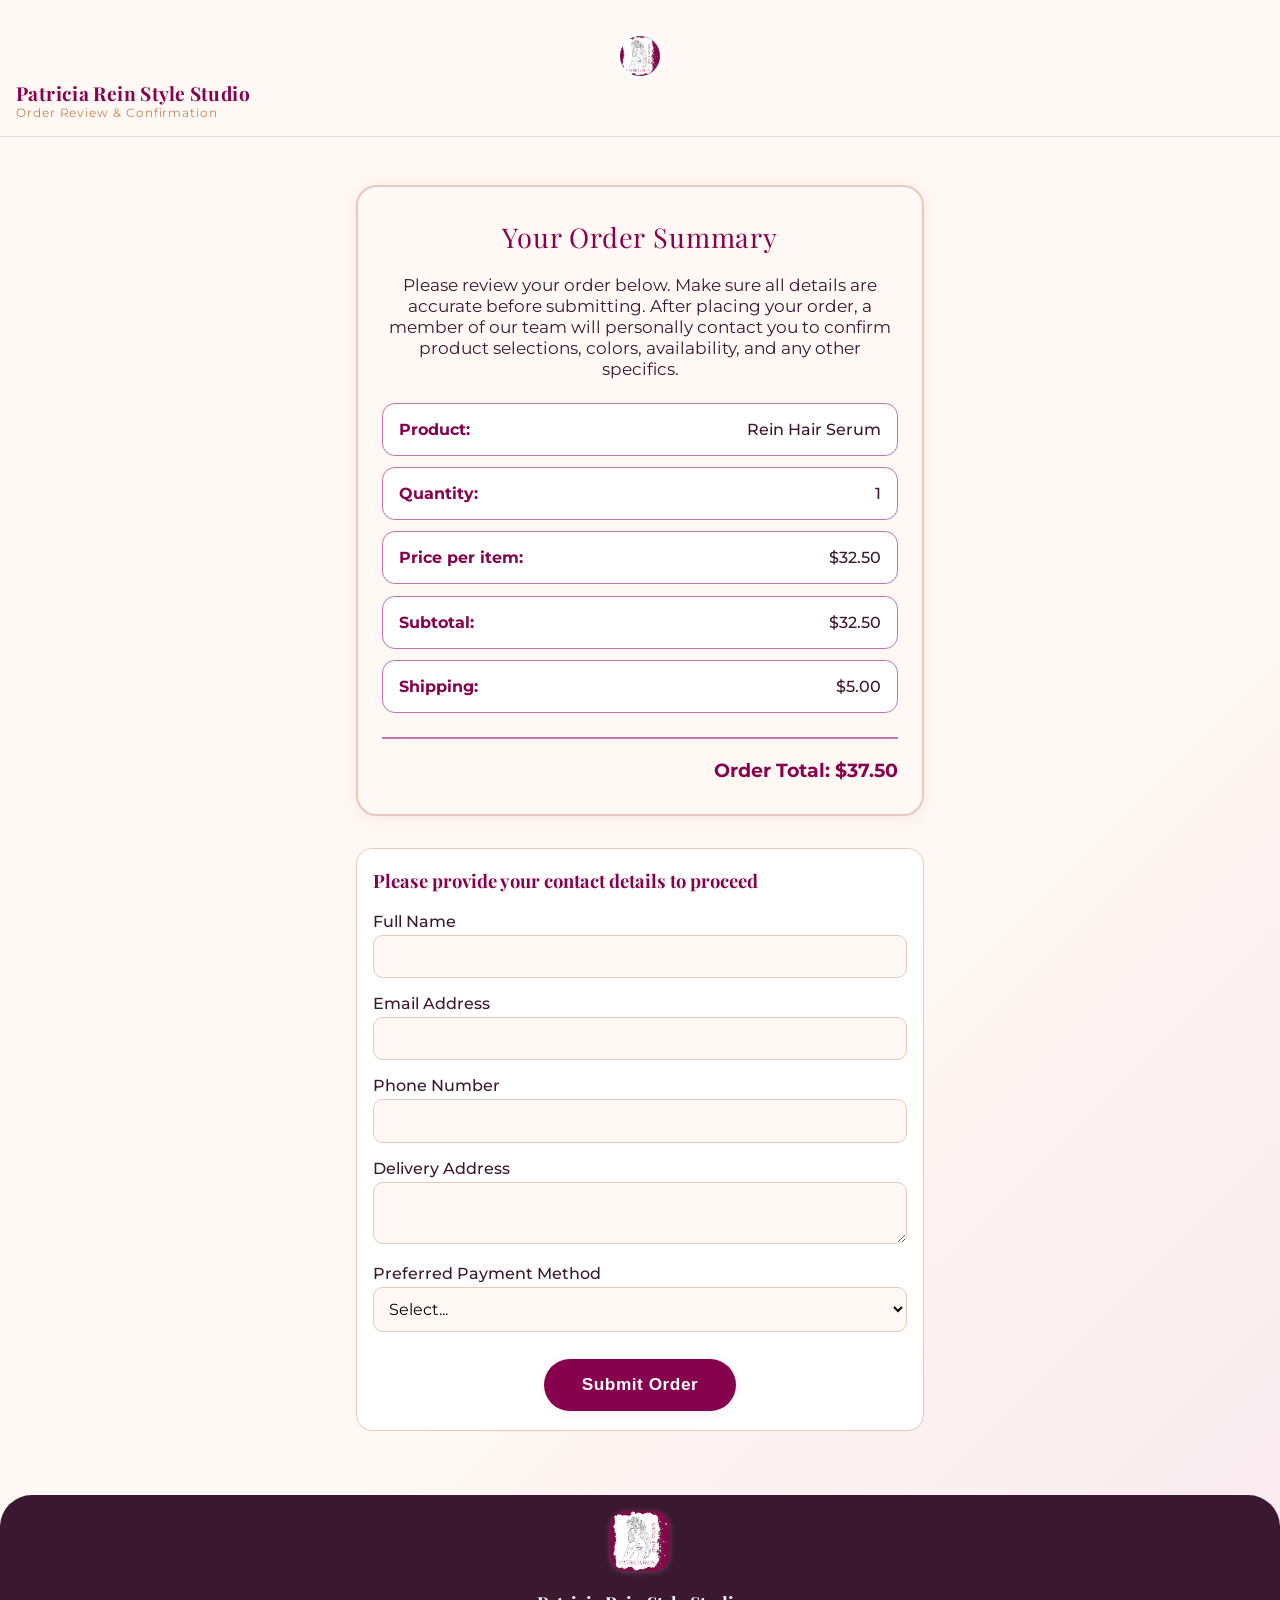
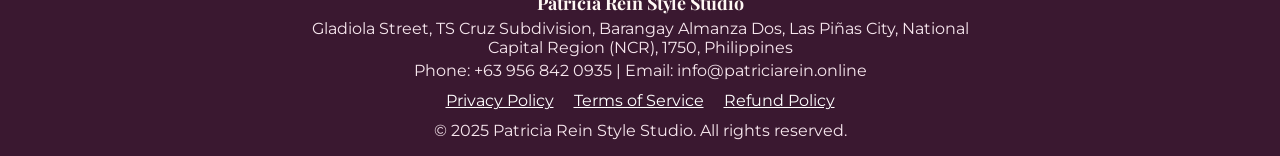
<file: order-summary.html>
<!DOCTYPE html>
<html lang="en">
<head>
    <meta charset="UTF-8">
    <meta name="viewport" content="width=device-width, initial-scale=1.0">
    <title>Order Summary | Patricia Rein Style Studio</title>
    <meta name="description" content="Order review and confirmation - Patricia Rein Style Studio. Finalize your order, confirm details, and proceed to secure payment.">
    <link rel="icon" type="image/png" href="image/LOGO.png">
    <link href="https://fonts.googleapis.com/css2?family=Montserrat:wght@400;700&family=Playfair+Display:wght@700&display=swap" rel="stylesheet">
    <style>
        :root {
            --brand-plum: #87024c;
            --brand-cream: #fff8f4;
            --brand-dark: #3a1830;
            --brand-mauve: #c774a8;
            --brand-shadow: #e7c9bc;
            --font-heading: 'Playfair Display', serif;
            --font-body: 'Montserrat', Arial, sans-serif;
            --accent: #c774a8;
            --border: #e7c9bc;
            --success: #5bb87f;
            --error: #d94f4f;
            --button: #87024c;
            --button-hover: #a81c64;
            --bg-gradient: linear-gradient(135deg, #fff8f4 60%, #f7e7ee 100%);
        }
        * { box-sizing: border-box; margin: 0; padding: 0; }
        body {
            background: var(--bg-gradient);
            font-family: var(--font-body);
            color: var(--brand-dark);
            min-height: 100vh;
        }
        html {
            scroll-behavior: smooth;
        }
        header {
            background: var(--brand-plum);
            padding: 2em 1em 1em 1em;
            text-align: center;
        }
        .logo-box {
            background: var(--brand-cream);
            border-radius: 1.5em;
            box-shadow: 0 2px 18px #87024c33;
            width: 120px;
            height: 120px;
            display: flex;
            align-items: center;
            justify-content: center;
            margin: 0 auto 0.7em auto;
        }
        .logo-box img {
            width: 100px;
            height: 100px;
            border-radius: 1em;
            object-fit: contain;
            background: none;
            box-shadow: 0 2px 8px #c774a822;
        }
        .site-title {
            font-family: var(--font-heading);
            font-size: 2em;
            font-weight: 700;
            letter-spacing: 0.07em;
            color: var(--brand-cream);
            margin-bottom: 0.18em;
        }
        .site-subtitle {
            color: var(--accent);
            font-size: 1.1em;
            margin-bottom: 0.2em;
            text-align: center;
            letter-spacing: 0.04em;
        }
        main {
            max-width: 600px;
            margin: 2em auto;
            padding: 1em;
        }
        .summary-container {
            background: #fff8f4;
            border-radius: 1.3em;
            box-shadow: 0 2px 14px #c774a822;
            border: 2px solid var(--border);
            padding: 2em 1.5em;
            margin-bottom: 2em;
        }
        .summary-title {
            font-size: 1.7em;
            font-family: var(--font-heading);
            color: var(--brand-plum);
            text-align: center;
            margin-bottom: 0.7em;
            letter-spacing: 0.03em;
        }
        .order-info {
            font-size: 1.08em;
            margin-bottom: 1.3em;
            color: var(--brand-dark);
            text-align: center;
        }
        .order-list {
            margin: 1.5em 0;
            padding: 0;
            list-style: none;
        }
        .order-list li {
            background: #fff;
            border: 1px solid var(--accent);
            border-radius: 0.8em;
            margin-bottom: 0.7em;
            padding: 1em;
            display: flex;
            align-items: center;
            justify-content: space-between;
            font-size: 1em;
        }
        .order-label {
            font-weight: 700;
            color: var(--brand-plum);
        }
        .order-value {
            color: var(--brand-dark);
            font-weight: 500;
        }
        .order-total {
            border-top: 2px solid var(--accent);
            margin-top: 1em;
            padding-top: 1em;
            font-size: 1.2em;
            font-weight: 700;
            color: var(--button);
            text-align: right;
        }
        .customer-form {
            margin: 2em 0 1em 0;
            background: #fff;
            border: 1.5px solid var(--border);
            border-radius: 1em;
            padding: 1.2em 1em;
        }
        .form-title {
            font-size: 1.15em;
            color: var(--brand-plum);
            font-weight: 700;
            margin-bottom: 1em;
            font-family: var(--font-heading);
        }
        .form-row {
            margin-bottom: 1em;
        }
        .form-row label {
            display: block;
            font-weight: 500;
            color: var(--brand-dark);
            margin-bottom: 0.25em;
        }
        .form-row input,
        .form-row select,
        .form-row textarea {
            width: 100%;
            padding: 0.7em;
            border-radius: 0.6em;
            border: 1px solid var(--border);
            font-size: 1em;
            font-family: var(--font-body);
            background: #fff8f4;
        }
        .form-row input:focus,
        .form-row select:focus,
        .form-row textarea:focus {
            outline: 2px solid var(--accent);
        }
        .form-actions {
            text-align: center;
        }
        .submit-btn {
            background: var(--button);
            color: #fff;
            border: none;
            padding: 0.9em 2.2em;
            font-size: 1.08em;
            font-weight: 700;
            border-radius: 2em;
            cursor: pointer;
            transition: background 0.18s;
            box-shadow: 0 2px 8px #c774a822;
            margin-top: 0.6em;
            letter-spacing: 0.03em;
        }
        .submit-btn:hover, .submit-btn:focus {
            background: var(--button-hover);
        }
        .confirmation-message {
            display: none;
            background: #f6fff7;
            border: 2px solid var(--success);
            color: var(--brand-dark);
            border-radius: 1em;
            padding: 1.5em 1em;
            margin-top: 2em;
            text-align: center;
            box-shadow: 0 2px 12px #5bb87f44;
            font-size: 1.1em;
        }
        .confirmation-message strong {
            color: var(--success);
            font-family: var(--font-heading);
            font-size: 1.18em;
        }
        .confirmation-message .confirm-steps {
            margin-top: 1em;
            text-align: left;
            display: inline-block;
        }
        .confirmation-message .confirm-steps li {
            margin-bottom: 0.5em;
        }
        .important {
            color: var(--error);
            font-weight: 700;
        }
        @media (max-width: 700px) {
            main, .summary-container {
                padding: 1em 0.5em;
            }
            .summary-title {
                font-size: 1.25em;
            }
            .order-list li {
                flex-direction: column;
                align-items: flex-start;
            }
            .order-total {
                font-size: 1em;
            }
            .customer-form {
                padding: 1em 0.5em;
            }
        }
    </style>
  <link rel="stylesheet" href="polish.css">
</head>
<body>
    <header>
        <div class="logo-box">
            <img src="image/LOGO.png" alt="Patricia Rein Style Studio Logo" />
        </div>
        <div class="site-title">Patricia Rein Style Studio</div>
        <div class="site-subtitle">Order Review & Confirmation</div>
    </header>
    <main>
        <section class="summary-container" id="orderSummarySection">
            <div class="summary-title">Your Order Summary</div>
            <div class="order-info">
                Please review your order below. Make sure all details are accurate before submitting. After placing your order, a member of our team will personally contact you to confirm product selections, colors, availability, and any other specifics.
            </div>
            <ul class="order-list" id="orderList">
                <li>
                    <span class="order-label">Product:</span>
                    <span class="order-value" id="productName">Rein Hair Serum</span>
                </li>
                <li>
                    <span class="order-label">Quantity:</span>
                    <span class="order-value" id="productQty">1</span>
                </li>
                <li>
                    <span class="order-label">Price per item:</span>
                    <span class="order-value" id="productPrice">$32.50</span>
                </li>
                <li>
                    <span class="order-label">Subtotal:</span>
                    <span class="order-value" id="productSubtotal">$32.50</span>
                </li>
                <li>
                    <span class="order-label">Shipping:</span>
                    <span class="order-value" id="shippingPrice">$5.00</span>
                </li>
            </ul>
            <div class="order-total" id="orderTotal">Order Total: $37.50</div>
        </section>
        <section class="customer-form" id="customerFormSection">
            <div class="form-title">Please provide your contact details to proceed</div>
            <form id="orderForm" autocomplete="off">
                <div class="form-row">
                    <label for="customerName">Full Name</label>
                    <input type="text" id="customerName" name="customerName" required autocomplete="name">
                </div>
                <div class="form-row">
                    <label for="customerEmail">Email Address</label>
                    <input type="email" id="customerEmail" name="customerEmail" required autocomplete="email">
                </div>
                <div class="form-row">
                    <label for="customerPhone">Phone Number</label>
                    <input type="tel" id="customerPhone" name="customerPhone" required autocomplete="tel">
                </div>
                <div class="form-row">
                    <label for="customerAddress">Delivery Address</label>
                    <textarea id="customerAddress" name="customerAddress" required rows="2" autocomplete="street-address"></textarea>
                </div>
                <div class="form-row">
                    <label for="paymentMethod">Preferred Payment Method</label>
                    <select id="paymentMethod" name="paymentMethod" required>
                        <option value="">Select...</option>
                        <option value="gcash">GCash</option>
                        <option value="bank">Bank Transfer (BPI/BDO)</option>
                        <option value="cash">Cash (Pay at Salon)</option>
                    </select>
                </div>
                <div class="form-actions">
                    <button type="submit" class="submit-btn">Submit Order</button>
                </div>
            </form>
        </section>
        <div class="confirmation-message" id="confirmationMessage">
            <strong>Order Submitted Successfully!</strong>
            <div style="margin-top:1em;">Thank you for choosing Patricia Rein Style Studio. Your order has been received and is now being processed.</div>
            <ul class="confirm-steps">
                <li>💬 One of our team members will reach out to you to confirm your order details, including colors, product availability, and any customizations.</li>
                <li>📝 Please verify these details with our team before proceeding to payment. This ensures that everything matches your preferences.</li>
                <li>🔗 After confirmation, we will send you a secure payment link based on your chosen method.</li>
                <li class="important">⏰ Kindly complete your payment within <strong>24 hours</strong> to avoid automatic cancellation of your order.</li>
                <li>🙏 If you have questions or need help, please contact us at <a href="mailto:info@patriciarein.online">info@patriciarein.online</a> or <a href="tel:+639568420935">+63 956 842 0935</a>.</li>
            </ul>
            <div style="margin-top:1.2em; font-size:1em; color:var(--brand-dark);">
                We appreciate your trust in us and look forward to serving you soon!
            </div>
        </div>
    </main>
    <footer>
        <div style="max-width:700px;margin:auto;padding:1em 0;text-align:center;">
            <div style="margin-bottom:1em;">
                <img src="image/LOGO.png" alt="Patricia Rein Style Studio Logo" style="width:60px;height:60px;border-radius:1em;box-shadow:0 1px 6px #fff3fa33;background:#fff;">
            </div>
            <div style="font-family:var(--font-heading);font-weight:700;font-size:1.12em;color:var(--brand-cream);margin-bottom:0.3em;">
                Patricia Rein Style Studio
            </div>
            <div style="color:#f7e7ee;margin-bottom:0.2em;">Gladiola Street, TS Cruz Subdivision, Barangay Almanza Dos, Las Piñas City, National Capital Region (NCR), 1750, Philippines</div>
            <div style="color:#f7e7ee;">Phone: +63 956 842 0935 | Email: info@patriciarein.online</div>
            <div style="margin-top:0.7em;">
                <a href="privacy-policy.html" style="color:#fff;text-decoration:underline;margin-right:1em;">Privacy Policy</a>
                <a href="terms.html" style="color:#fff;text-decoration:underline;margin-right:1em;">Terms of Service</a>
                <a href="refund-policy.html" style="color:#fff;text-decoration:underline;">Refund Policy</a>
            </div>
            <div style="margin-top:0.7em;color:#f7e7ee;">
                &copy; 2025 Patricia Rein Style Studio. All rights reserved.
            </div>
        </div>
    </footer>
    <script>
        // Responsive order summary demo: replace with dynamic data if needed
        document.addEventListener('DOMContentLoaded', function() {
            // Example data - replace these with dynamic values if integrating with backend
            var order = {
                product: 'Rein Hair Serum',
                qty: 1,
                price: 32.50,
                shipping: 5.00
            };
            document.getElementById('productName').textContent = order.product;
            document.getElementById('productQty').textContent = order.qty;
            document.getElementById('productPrice').textContent = '$' + order.price.toFixed(2);
            document.getElementById('productSubtotal').textContent = '$' + (order.price * order.qty).toFixed(2);
            document.getElementById('shippingPrice').textContent = '$' + order.shipping.toFixed(2);
            document.getElementById('orderTotal').textContent = 'Order Total: $' + (order.price * order.qty + order.shipping).toFixed(2);
        });

        // Order form submission behavior
        document.getElementById('orderForm').addEventListener('submit', function(e){
            e.preventDefault();
            document.getElementById('orderSummarySection').style.display = 'none';
            document.getElementById('customerFormSection').style.display = 'none';
            document.getElementById('confirmationMessage').style.display = 'block';
            window.scrollTo({ top: 0, behavior: 'smooth' });
        });
    </script>
</body>
</html>
</file>
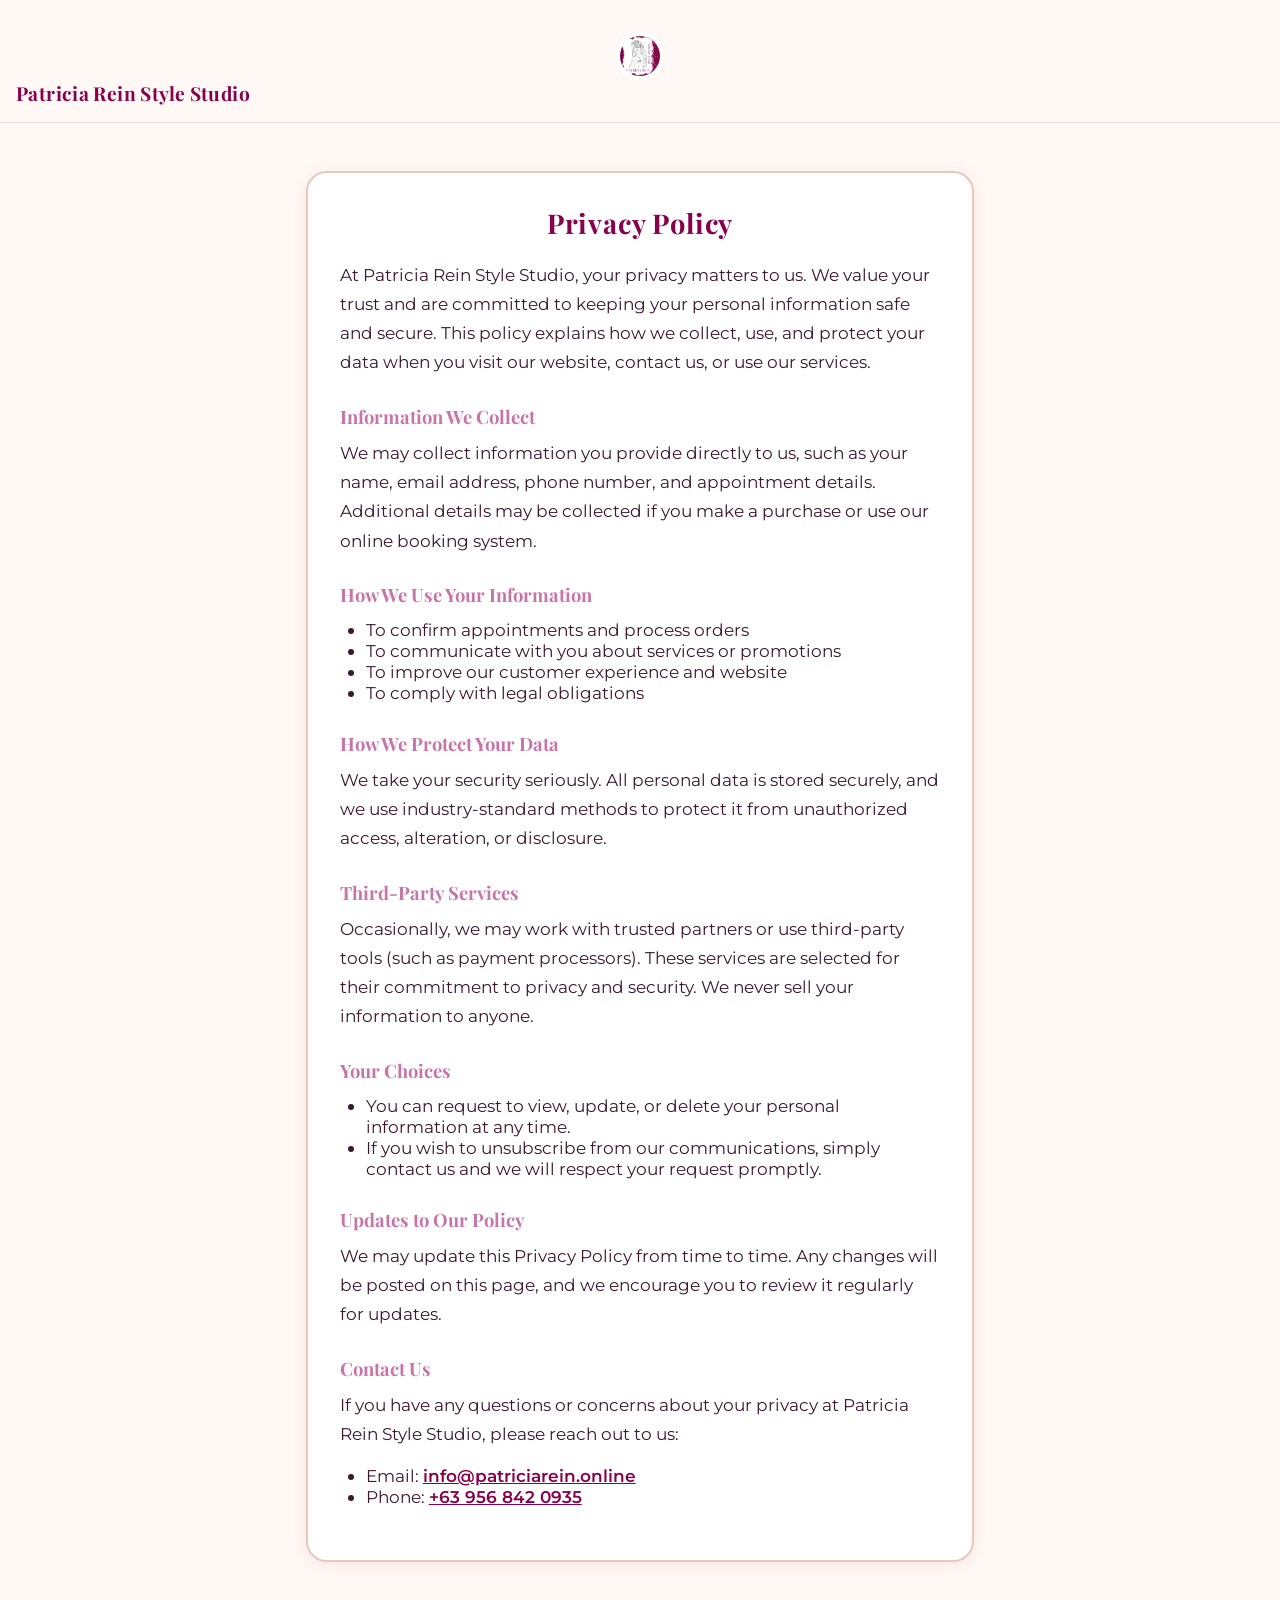
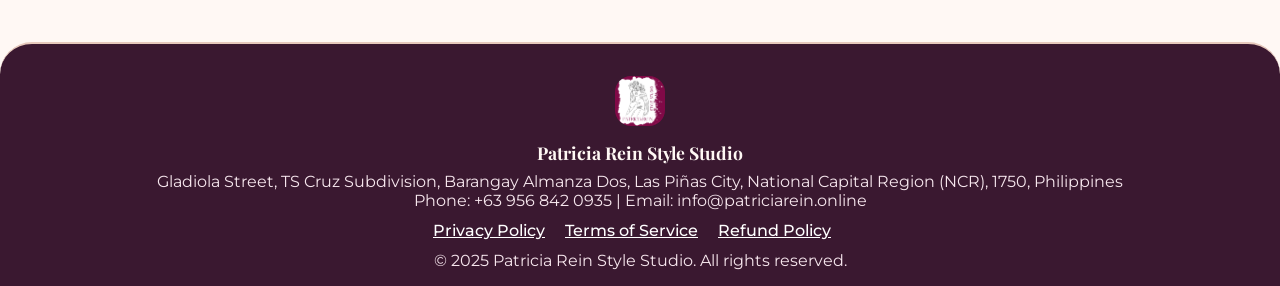
<file: privacy-policy.html>
<!DOCTYPE html>
<html lang="en">
<head>
    <meta charset="UTF-8">
    <meta name="viewport" content="width=device-width, initial-scale=1.0">
    <title>Privacy Policy | Patricia Rein Style Studio</title>
    <meta name="description" content="Patricia Rein Style Studio privacy policy. Learn how we safeguard your personal information and respect your privacy.">
    <link rel="icon" type="image/png" href="image/LOGO.png">
    <link href="https://fonts.googleapis.com/css2?family=Montserrat:wght@400;700&family=Playfair+Display:wght@700&display=swap" rel="stylesheet">
    <style>
        :root {
            --brand-plum: #87024c;
            --brand-cream: #fff8f4;
            --brand-dark: #3a1830;
            --accent: #c774a8;
            --font-heading: 'Playfair Display', serif;
            --font-body: 'Montserrat', Arial, sans-serif;
            --border: #e7c9bc;
        }
        * { box-sizing: border-box; margin: 0; padding: 0; }
        body {
            background: var(--brand-cream);
            font-family: var(--font-body);
            color: var(--brand-dark);
            min-height: 100vh;
        }
        header {
            background: var(--brand-plum);
            padding: 2em 1em 1em 1em;
            text-align: center;
        }
        .logo-box {
            background: var(--brand-cream);
            border-radius: 1.5em;
            box-shadow: 0 2px 10px #c774a822;
            width: 100px;
            height: 100px;
            margin: 0 auto 0.7em auto;
            display: flex;
            align-items: center;
            justify-content: center;
        }
        .logo-box img {
            width: 80px;
            height: 80px;
            border-radius: 1em;
        }
        .site-title {
            font-family: var(--font-heading);
            font-size: 2em;
            font-weight: 700;
            color: var(--brand-cream);
            margin-bottom: 0.18em;
        }
        main {
            max-width: 700px;
            margin: 2em auto;
            padding: 1em;
        }
        .policy-container {
            background: #fff;
            border-radius: 1.3em;
            box-shadow: 0 2px 14px #c774a822;
            border: 2px solid var(--border);
            padding: 2em;
            margin-bottom: 2em;
        }
        h1 {
            font-size: 1.7em;
            font-family: var(--font-heading);
            color: var(--brand-plum);
            text-align: center;
            margin-bottom: 0.7em;
            letter-spacing: 0.03em;
        }
        h2 {
            font-size: 1.15em;
            color: var(--accent);
            font-family: var(--font-heading);
            margin-top: 1.5em;
            margin-bottom: 0.5em;
        }
        p {
            font-size: 1.07em;
            line-height: 1.7;
            margin-bottom: 1em;
        }
        ul {
            margin: 0.7em 0 1.2em 1.5em;
            font-size: 1.07em;
        }
        footer {
            background: var(--brand-plum);
            color: #fff;
            text-align: center;
            padding: 2em 1em 1em 1em;
            border-top: 2px solid var(--border);
        }
        .footer-logo {
            margin-bottom: 0.7em;
        }
        .footer-logo img {
            width: 50px;
            height: 50px;
            border-radius: 1em;
            background: #fff;
        }
        .footer-title {
            font-family: var(--font-heading);
            font-weight: 700;
            font-size: 1.1em;
            color: var(--brand-cream);
        }
        .footer-links a {
            color: #fff;
            text-decoration: underline;
            margin-right: 1em;
            font-weight: 500;
        }
        @media (max-width: 700px) {
            main, .policy-container {
                padding: 1em 0.5em;
            }
            h1 {
                font-size: 1.25em;
            }
            h2 {
                font-size: 1.06em;
            }
        }
    </style>
  <link rel="stylesheet" href="polish.css">
</head>
<body>
    <header>
        <div class="logo-box">
            <img src="image/LOGO.png" alt="Patricia Rein Style Studio Logo" />
        </div>
        <div class="site-title">Patricia Rein Style Studio</div>
    </header>
    <main>
        <section class="policy-container">
            <h1>Privacy Policy</h1>
            <p>
                At Patricia Rein Style Studio, your privacy matters to us. We value your trust and are committed to keeping your personal information safe and secure. This policy explains how we collect, use, and protect your data when you visit our website, contact us, or use our services.
            </p>
            <h2>Information We Collect</h2>
            <p>
                We may collect information you provide directly to us, such as your name, email address, phone number, and appointment details. Additional details may be collected if you make a purchase or use our online booking system.
            </p>
            <h2>How We Use Your Information</h2>
            <ul>
                <li>To confirm appointments and process orders</li>
                <li>To communicate with you about services or promotions</li>
                <li>To improve our customer experience and website</li>
                <li>To comply with legal obligations</li>
            </ul>
            <h2>How We Protect Your Data</h2>
            <p>
                We take your security seriously. All personal data is stored securely, and we use industry-standard methods to protect it from unauthorized access, alteration, or disclosure.
            </p>
            <h2>Third-Party Services</h2>
            <p>
                Occasionally, we may work with trusted partners or use third-party tools (such as payment processors). These services are selected for their commitment to privacy and security. We never sell your information to anyone.
            </p>
            <h2>Your Choices</h2>
            <ul>
                <li>You can request to view, update, or delete your personal information at any time.</li>
                <li>If you wish to unsubscribe from our communications, simply contact us and we will respect your request promptly.</li>
            </ul>
            <h2>Updates to Our Policy</h2>
            <p>
                We may update this Privacy Policy from time to time. Any changes will be posted on this page, and we encourage you to review it regularly for updates.
            </p>
            <h2>Contact Us</h2>
            <p>
                If you have any questions or concerns about your privacy at Patricia Rein Style Studio, please reach out to us:
            </p>
            <ul>
                <li>Email: <a href="mailto:info@patriciarein.online" style="color:var(--brand-plum);font-weight:600;">info@patriciarein.online</a></li>
                <li>Phone: <a href="tel:+639568420935" style="color:var(--brand-plum);font-weight:600;">+63 956 842 0935</a></li>
            </ul>
        </section>
    </main>
    <footer>
        <div class="footer-logo">
            <img src="image/LOGO.png" alt="Patricia Rein Style Studio Logo" />
        </div>
        <div class="footer-title">Patricia Rein Style Studio</div>
        <div style="margin-top:0.5em;color:#f7e7ee;">Gladiola Street, TS Cruz Subdivision, Barangay Almanza Dos, Las Piñas City, National Capital Region (NCR), 1750, Philippines</div>
        <div style="margin-bottom:0.7em;color:#f7e7ee;">Phone: +63 956 842 0935 | Email: info@patriciarein.online</div>
        <div class="footer-links">
            <a href="privacy-policy.html">Privacy Policy</a>
            <a href="terms.html">Terms of Service</a>
            <a href="refund-policy.html">Refund Policy</a>
        </div>
        <div style="margin-top:0.7em;color:#f7e7ee;">&copy; 2025 Patricia Rein Style Studio. All rights reserved.</div>
    </footer>
</body>
</html>
</file>
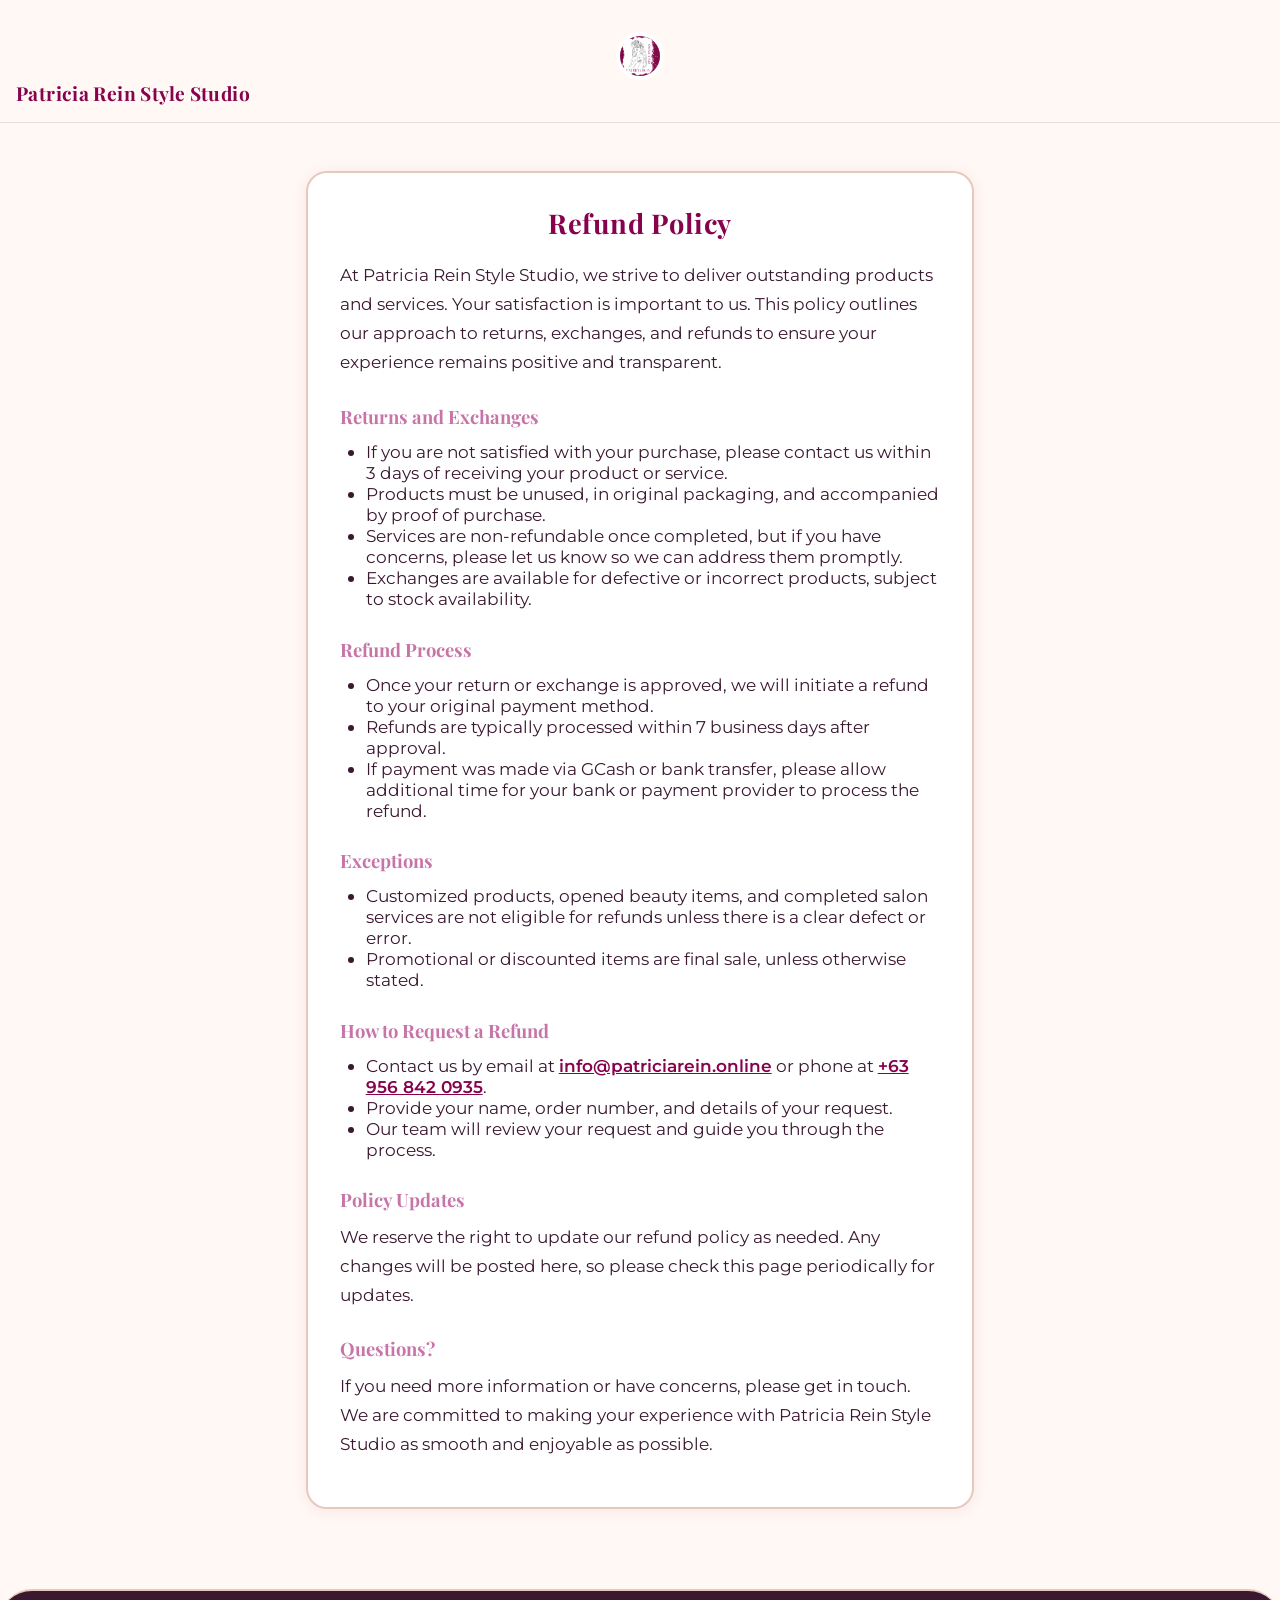
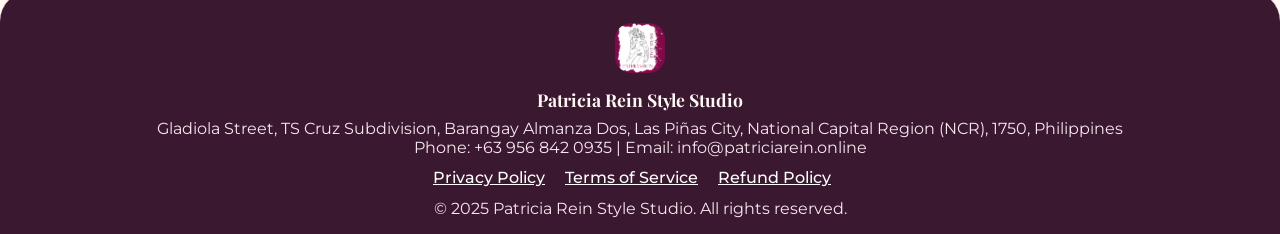
<file: refund-policy.html>
<!DOCTYPE html>
<html lang="en">
<head>
    <meta charset="UTF-8">
    <meta name="viewport" content="width=device-width, initial-scale=1.0">
    <title>Refund Policy | Patricia Rein Style Studio</title>
    <meta name="description" content="Patricia Rein Style Studio refund policy. Learn how we handle returns, exchanges, and refunds for your peace of mind.">
    <link rel="icon" type="image/png" href="image/LOGO.png">
    <link href="https://fonts.googleapis.com/css2?family=Montserrat:wght@400;700&family=Playfair+Display:wght@700&display=swap" rel="stylesheet">
    <style>
        :root {
            --brand-plum: #87024c;
            --brand-cream: #fff8f4;
            --brand-dark: #3a1830;
            --accent: #c774a8;
            --font-heading: 'Playfair Display', serif;
            --font-body: 'Montserrat', Arial, sans-serif;
            --border: #e7c9bc;
        }
        * { box-sizing: border-box; margin: 0; padding: 0; }
        body {
            background: var(--brand-cream);
            font-family: var(--font-body);
            color: var(--brand-dark);
            min-height: 100vh;
        }
        header {
            background: var(--brand-plum);
            padding: 2em 1em 1em 1em;
            text-align: center;
        }
        .logo-box {
            background: var(--brand-cream);
            border-radius: 1.5em;
            box-shadow: 0 2px 10px #c774a822;
            width: 100px;
            height: 100px;
            margin: 0 auto 0.7em auto;
            display: flex;
            align-items: center;
            justify-content: center;
        }
        .logo-box img {
            width: 80px;
            height: 80px;
            border-radius: 1em;
        }
        .site-title {
            font-family: var(--font-heading);
            font-size: 2em;
            font-weight: 700;
            color: var(--brand-cream);
            margin-bottom: 0.18em;
        }
        main {
            max-width: 700px;
            margin: 2em auto;
            padding: 1em;
        }
        .policy-container {
            background: #fff;
            border-radius: 1.3em;
            box-shadow: 0 2px 14px #c774a822;
            border: 2px solid var(--border);
            padding: 2em;
            margin-bottom: 2em;
        }
        h1 {
            font-size: 1.7em;
            font-family: var(--font-heading);
            color: var(--brand-plum);
            text-align: center;
            margin-bottom: 0.7em;
            letter-spacing: 0.03em;
        }
        h2 {
            font-size: 1.15em;
            color: var(--accent);
            font-family: var(--font-heading);
            margin-top: 1.5em;
            margin-bottom: 0.5em;
        }
        p {
            font-size: 1.07em;
            line-height: 1.7;
            margin-bottom: 1em;
        }
        ul {
            margin: 0.7em 0 1.2em 1.5em;
            font-size: 1.07em;
        }
        footer {
            background: var(--brand-plum);
            color: #fff;
            text-align: center;
            padding: 2em 1em 1em 1em;
            border-top: 2px solid var(--border);
        }
        .footer-logo {
            margin-bottom: 0.7em;
        }
        .footer-logo img {
            width: 50px;
            height: 50px;
            border-radius: 1em;
            background: #fff;
        }
        .footer-title {
            font-family: var(--font-heading);
            font-weight: 700;
            font-size: 1.1em;
            color: var(--brand-cream);
        }
        .footer-links a {
            color: #fff;
            text-decoration: underline;
            margin-right: 1em;
            font-weight: 500;
        }
        @media (max-width: 700px) {
            main, .policy-container {
                padding: 1em 0.5em;
            }
            h1 {
                font-size: 1.25em;
            }
            h2 {
                font-size: 1.06em;
            }
        }
    </style>
  <link rel="stylesheet" href="polish.css">
</head>
<body>
    <header>
        <div class="logo-box">
            <img src="image/LOGO.png" alt="Patricia Rein Style Studio Logo" />
        </div>
        <div class="site-title">Patricia Rein Style Studio</div>
    </header>
    <main>
        <section class="policy-container">
            <h1>Refund Policy</h1>
            <p>
                At Patricia Rein Style Studio, we strive to deliver outstanding products and services. Your satisfaction is important to us. This policy outlines our approach to returns, exchanges, and refunds to ensure your experience remains positive and transparent.
            </p>
            <h2>Returns and Exchanges</h2>
            <ul>
                <li>If you are not satisfied with your purchase, please contact us within 3 days of receiving your product or service.</li>
                <li>Products must be unused, in original packaging, and accompanied by proof of purchase.</li>
                <li>Services are non-refundable once completed, but if you have concerns, please let us know so we can address them promptly.</li>
                <li>Exchanges are available for defective or incorrect products, subject to stock availability.</li>
            </ul>
            <h2>Refund Process</h2>
            <ul>
                <li>Once your return or exchange is approved, we will initiate a refund to your original payment method.</li>
                <li>Refunds are typically processed within 7 business days after approval.</li>
                <li>If payment was made via GCash or bank transfer, please allow additional time for your bank or payment provider to process the refund.</li>
            </ul>
            <h2>Exceptions</h2>
            <ul>
                <li>Customized products, opened beauty items, and completed salon services are not eligible for refunds unless there is a clear defect or error.</li>
                <li>Promotional or discounted items are final sale, unless otherwise stated.</li>
            </ul>
            <h2>How to Request a Refund</h2>
            <ul>
                <li>Contact us by email at <a href="mailto:info@patriciarein.online" style="color:var(--brand-plum);font-weight:600;">info@patriciarein.online</a> or phone at <a href="tel:+639568420935" style="color:var(--brand-plum);font-weight:600;">+63 956 842 0935</a>.</li>
                <li>Provide your name, order number, and details of your request.</li>
                <li>Our team will review your request and guide you through the process.</li>
            </ul>
            <h2>Policy Updates</h2>
            <p>
                We reserve the right to update our refund policy as needed. Any changes will be posted here, so please check this page periodically for updates.
            </p>
            <h2>Questions?</h2>
            <p>
                If you need more information or have concerns, please get in touch. We are committed to making your experience with Patricia Rein Style Studio as smooth and enjoyable as possible.
            </p>
        </section>
    </main>
    <footer>
        <div class="footer-logo">
            <img src="image/LOGO.png" alt="Patricia Rein Style Studio Logo" />
        </div>
        <div class="footer-title">Patricia Rein Style Studio</div>
        <div style="margin-top:0.5em;color:#f7e7ee;">Gladiola Street, TS Cruz Subdivision, Barangay Almanza Dos, Las Piñas City, National Capital Region (NCR), 1750, Philippines</div>
        <div style="margin-bottom:0.7em;color:#f7e7ee;">Phone: +63 956 842 0935 | Email: info@patriciarein.online</div>
        <div class="footer-links">
            <a href="privacy-policy.html">Privacy Policy</a>
            <a href="terms.html">Terms of Service</a>
            <a href="refund-policy.html">Refund Policy</a>
        </div>
        <div style="margin-top:0.7em;color:#f7e7ee;">&copy; 2025 Patricia Rein Style Studio. All rights reserved.</div>
    </footer>
</body>
</html>
</file>
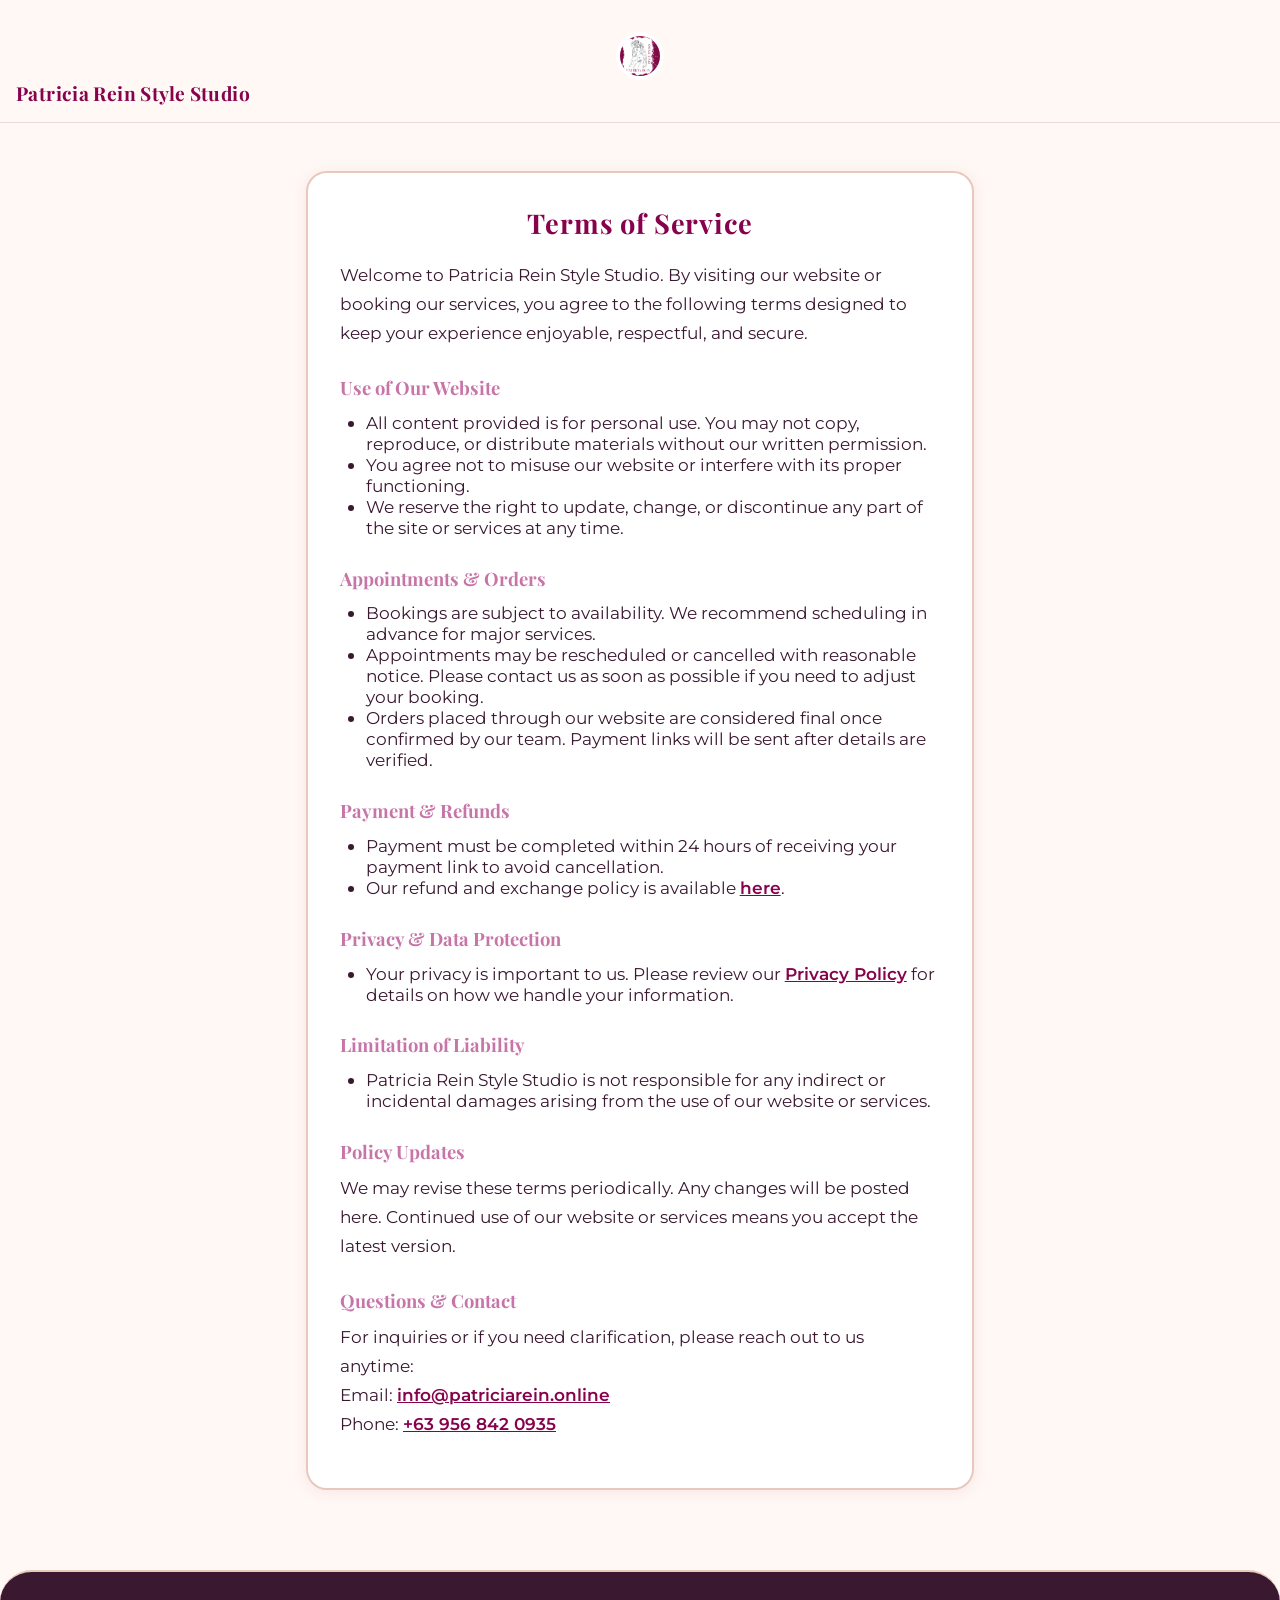
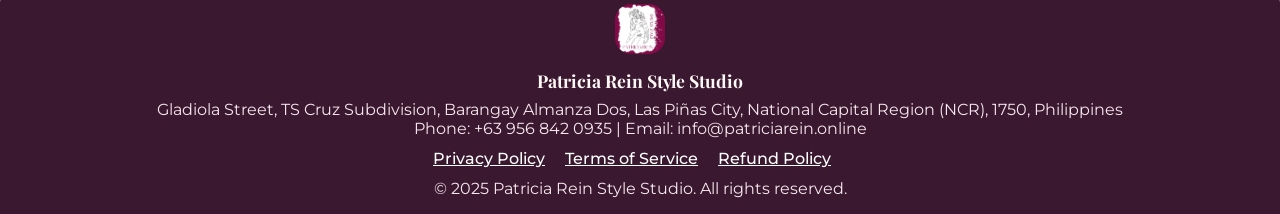
<file: terms.html>
<!DOCTYPE html>
<html lang="en">
<head>
    <meta charset="UTF-8">
    <meta name="viewport" content="width=device-width, initial-scale=1.0">
    <title>Terms of Service | Patricia Rein Style Studio</title>
    <meta name="description" content="Patricia Rein Style Studio terms of service. Read our rules and guidelines for using our website and services.">
    <link rel="icon" type="image/png" href="image/LOGO.png">
    <link href="https://fonts.googleapis.com/css2?family=Montserrat:wght@400;700&family=Playfair+Display:wght@700&display=swap" rel="stylesheet">
    <style>
        :root {
            --brand-plum: #87024c;
            --brand-cream: #fff8f4;
            --brand-dark: #3a1830;
            --accent: #c774a8;
            --font-heading: 'Playfair Display', serif;
            --font-body: 'Montserrat', Arial, sans-serif;
            --border: #e7c9bc;
        }
        * { box-sizing: border-box; margin: 0; padding: 0; }
        body {
            background: var(--brand-cream);
            font-family: var(--font-body);
            color: var(--brand-dark);
            min-height: 100vh;
        }
        header {
            background: var(--brand-plum);
            padding: 2em 1em 1em 1em;
            text-align: center;
        }
        .logo-box {
            background: var(--brand-cream);
            border-radius: 1.5em;
            box-shadow: 0 2px 10px #c774a822;
            width: 100px;
            height: 100px;
            margin: 0 auto 0.7em auto;
            display: flex;
            align-items: center;
            justify-content: center;
        }
        .logo-box img {
            width: 80px;
            height: 80px;
            border-radius: 1em;
        }
        .site-title {
            font-family: var(--font-heading);
            font-size: 2em;
            font-weight: 700;
            color: var(--brand-cream);
            margin-bottom: 0.18em;
        }
        main {
            max-width: 700px;
            margin: 2em auto;
            padding: 1em;
        }
        .policy-container {
            background: #fff;
            border-radius: 1.3em;
            box-shadow: 0 2px 14px #c774a822;
            border: 2px solid var(--border);
            padding: 2em;
            margin-bottom: 2em;
        }
        h1 {
            font-size: 1.7em;
            font-family: var(--font-heading);
            color: var(--brand-plum);
            text-align: center;
            margin-bottom: 0.7em;
            letter-spacing: 0.03em;
        }
        h2 {
            font-size: 1.15em;
            color: var(--accent);
            font-family: var(--font-heading);
            margin-top: 1.5em;
            margin-bottom: 0.5em;
        }
        p {
            font-size: 1.07em;
            line-height: 1.7;
            margin-bottom: 1em;
        }
        ul {
            margin: 0.7em 0 1.2em 1.5em;
            font-size: 1.07em;
        }
        footer {
            background: var(--brand-plum);
            color: #fff;
            text-align: center;
            padding: 2em 1em 1em 1em;
            border-top: 2px solid var(--border);
        }
        .footer-logo {
            margin-bottom: 0.7em;
        }
        .footer-logo img {
            width: 50px;
            height: 50px;
            border-radius: 1em;
            background: #fff;
        }
        .footer-title {
            font-family: var(--font-heading);
            font-weight: 700;
            font-size: 1.1em;
            color: var(--brand-cream);
        }
        .footer-links a {
            color: #fff;
            text-decoration: underline;
            margin-right: 1em;
            font-weight: 500;
        }
        @media (max-width: 700px) {
            main, .policy-container {
                padding: 1em 0.5em;
            }
            h1 {
                font-size: 1.25em;
            }
            h2 {
                font-size: 1.06em;
            }
        }
    </style>
  <link rel="stylesheet" href="polish.css">
</head>
<body>
    <header>
        <div class="logo-box">
            <img src="image/LOGO.png" alt="Patricia Rein Style Studio Logo" />
        </div>
        <div class="site-title">Patricia Rein Style Studio</div>
    </header>
    <main>
        <section class="policy-container">
            <h1>Terms of Service</h1>
            <p>
                Welcome to Patricia Rein Style Studio. By visiting our website or booking our services, you agree to the following terms designed to keep your experience enjoyable, respectful, and secure.
            </p>
            <h2>Use of Our Website</h2>
            <ul>
                <li>All content provided is for personal use. You may not copy, reproduce, or distribute materials without our written permission.</li>
                <li>You agree not to misuse our website or interfere with its proper functioning.</li>
                <li>We reserve the right to update, change, or discontinue any part of the site or services at any time.</li>
            </ul>
            <h2>Appointments & Orders</h2>
            <ul>
                <li>Bookings are subject to availability. We recommend scheduling in advance for major services.</li>
                <li>Appointments may be rescheduled or cancelled with reasonable notice. Please contact us as soon as possible if you need to adjust your booking.</li>
                <li>Orders placed through our website are considered final once confirmed by our team. Payment links will be sent after details are verified.</li>
            </ul>
            <h2>Payment & Refunds</h2>
            <ul>
                <li>Payment must be completed within 24 hours of receiving your payment link to avoid cancellation.</li>
                <li>Our refund and exchange policy is available <a href="refund-policy.html" style="color:var(--brand-plum);font-weight:600;">here</a>.</li>
            </ul>
            <h2>Privacy & Data Protection</h2>
            <ul>
                <li>Your privacy is important to us. Please review our <a href="privacy-policy.html" style="color:var(--brand-plum);font-weight:600;">Privacy Policy</a> for details on how we handle your information.</li>
            </ul>
            <h2>Limitation of Liability</h2>
            <ul>
                <li>Patricia Rein Style Studio is not responsible for any indirect or incidental damages arising from the use of our website or services.</li>
            </ul>
            <h2>Policy Updates</h2>
            <p>
                We may revise these terms periodically. Any changes will be posted here. Continued use of our website or services means you accept the latest version.
            </p>
            <h2>Questions & Contact</h2>
            <p>
                For inquiries or if you need clarification, please reach out to us anytime:
                <br>
                Email: <a href="mailto:info@patriciarein.online" style="color:var(--brand-plum);font-weight:600;">info@patriciarein.online</a>
                <br>
                Phone: <a href="tel:+639568420935" style="color:var(--brand-plum);font-weight:600;">+63 956 842 0935</a>
            </p>
        </section>
    </main>
    <footer>
        <div class="footer-logo">
            <img src="image/LOGO.png" alt="Patricia Rein Style Studio Logo" />
        </div>
        <div class="footer-title">Patricia Rein Style Studio</div>
        <div style="margin-top:0.5em;color:#f7e7ee;">Gladiola Street, TS Cruz Subdivision, Barangay Almanza Dos, Las Piñas City, National Capital Region (NCR), 1750, Philippines</div>
        <div style="margin-bottom:0.7em;color:#f7e7ee;">Phone: +63 956 842 0935 | Email: info@patriciarein.online</div>
        <div class="footer-links">
            <a href="privacy-policy.html">Privacy Policy</a>
            <a href="terms.html">Terms of Service</a>
            <a href="refund-policy.html">Refund Policy</a>
        </div>
        <div style="margin-top:0.7em;color:#f7e7ee;">&copy; 2025 Patricia Rein Style Studio. All rights reserved.</div>
    </footer>
</body>
</html>
</file>
<file: polish.css>
:root {
  --plum: #87024c;
  --plum-dark: #3a1830;
  --rose: #c774a8;
  --copper: #c08552;
  --blush: #faeef1;
  --card: #fffaf7;
  --ink: #3a1830;
  --muted: #7a5c6c;
  --line: #ecd9dd;
  --radius: 1.4rem;
  --shadow: 0 22px 46px -26px rgba(135,2,76,.35);
  --display: 'Playfair Display', Georgia, serif;
}
html { scroll-behavior: smooth; }
body { -webkit-font-smoothing: antialiased; }
section[id] { scroll-margin-top: 135px; }

/* Header: the original 220px logo box made the sticky header cover most
   of the screen while scrolling, so it's rebuilt as a compact row. */
.sticky-header { background: rgba(255,248,244,.95); backdrop-filter: blur(6px); box-shadow: none; border-bottom: 1px solid var(--line); }
/* Legal/order pages reuse the same header markup without the .sticky-header
   class, so they keep the original dark header unless targeted directly. */
header { background: rgba(255,248,244,.95); backdrop-filter: blur(6px); box-shadow: none; border-bottom: 1px solid var(--line); }
.header-branding { flex-direction: row; justify-content: center; gap: .8rem; padding: .9rem 1rem .5rem; }
.header-text { display: flex; flex-direction: column; justify-content: center; }
.logo-box { width: 48px; height: 48px; border-radius: 50%; background: #fff; box-shadow: none; margin-bottom: 0; }
.logo-box img { width: 40px; height: 40px; border-radius: 50%; box-shadow: none; }
.site-title { font-family: var(--display); letter-spacing: .02em; font-size: 1.2rem; margin: 0; text-align: left; color: var(--plum); }
.site-subtitle { color: var(--copper); font-size: .72rem; letter-spacing: .08em; margin: 0; text-align: left; }
#navUl a { font-weight: 600; font-size: .9rem; color: var(--ink); border-bottom: 2px solid transparent; }
#navUl a:hover { color: var(--plum); border-color: var(--plum); }

/* Hero: editorial split, real photo featured */
.hero-section {
  display: grid; grid-template-columns: 1.1fr .9fr; gap: 2.5rem; align-items: center;
  background: linear-gradient(160deg, var(--blush) 0%, #fff 100%); border-radius: 2rem;
  padding: clamp(2rem, 5vw, 4rem); margin: 2rem auto; box-shadow: var(--shadow); max-width: 1180px;
}
.hero-title { font-family: var(--display); color: var(--plum); font-size: clamp(2.2rem, 4.4vw, 3.4rem); line-height: 1.08; margin-bottom: 1rem; }
.hero-sub { color: var(--muted); font-size: 1.02rem; max-width: 56ch; }
.services-list { display: flex; flex-wrap: wrap; gap: .6rem; margin: 1.2rem 0; }
.services-list span { background: #fff; border: 1px solid var(--line); border-radius: 999px; padding: .5rem 1.1rem; font-weight: 700; font-size: .88rem; color: var(--plum); }
.hero-info { font-family: var(--display); font-style: italic; color: var(--copper); font-size: 1.1rem; margin-bottom: 1rem; }
.hero-location { background: var(--plum); color: #fff; border-radius: 1rem; padding: 1rem 1.2rem; font-size: .9rem; margin-bottom: 1.2rem; }
.hero-details { background: var(--card); border: 1px solid var(--line); border-radius: 1.1rem; padding: 1.3rem 1.4rem; font-size: .92rem; color: var(--ink); }
.hero-details strong { color: var(--plum); }
.hero-details ul { margin: .5rem 0 .8rem 1.2rem; }
.hero-logo { display: none; }
.hero-media-wrap { width: 100%; }
.refresh-hero-media { width: 100%; margin: 0; position: relative; height: 0; padding-top: 125%; }
.refresh-hero-media::before {
  content: ''; position: absolute; inset: 14px -14px -14px 14px; z-index: 0;
  border-radius: 1.6rem; background: var(--copper); opacity: .5; transform: rotate(2.5deg);
}
.refresh-hero-media::after {
  content: 'Since 2019'; position: absolute; left: -14px; bottom: -14px; z-index: 2; background: #fff; color: var(--plum);
  font-family: var(--display); font-weight: 700; font-size: .92rem; padding: .55rem 1.1rem; border-radius: 999px;
  box-shadow: 0 14px 28px -12px rgba(0,0,0,.4); letter-spacing: .02em;
}
.refresh-hero-media img { position: absolute; inset: 0; z-index: 1; width: 100%; height: 100%; object-fit: cover; border-radius: 1.6rem; box-shadow: 0 24px 50px -18px rgba(58,24,48,.5); }

/* Section titles */
.section-title { font-family: var(--display); color: var(--plum); font-size: clamp(1.9rem, 3.6vw, 2.6rem); font-weight: 700; margin-bottom: 1.6rem; }
.section-content { max-width: 1180px; margin: clamp(3.5rem, 7vw, 5.5rem) auto 0; padding: 0 1.5rem; }

/* Services */
.services-grid { display: grid; grid-template-columns: repeat(3, 1fr); gap: 1.4rem; }
.service-card { background: var(--card); border: 1px solid var(--line); border-radius: 1.3rem; padding: 1.8rem 1.5rem; transition: transform .22s, box-shadow .22s, border-color .22s; }
.service-card:hover { transform: translateY(-6px); box-shadow: var(--shadow); border-color: var(--copper); }
.service-icon { font-size: 1.9rem; width: 56px; height: 56px; display: flex; align-items: center; justify-content: center; background: var(--blush); border-radius: 50%; margin-bottom: .9rem; box-shadow: inset 0 0 0 1px rgba(192,133,82,.25); transition: transform .25s; }
.service-card:hover .service-icon { transform: scale(1.08) rotate(-4deg); }
.service-title { font-family: var(--display); color: var(--plum); font-size: 1.2rem; margin-bottom: .5rem; }
.service-desc { color: var(--muted); font-size: .88rem; line-height: 1.6; }

/* Shop */
.shop-section { max-width: 1180px; margin: clamp(3.5rem, 7vw, 5.5rem) auto 0; padding: 0 1.5rem; }
.shop-title { font-family: var(--display); color: var(--plum); font-size: clamp(1.9rem, 3.6vw, 2.6rem); }
.shop-desc { color: var(--muted); max-width: 60ch; margin-bottom: 1.8rem; }
.products-grid { display: grid; grid-template-columns: repeat(4, 1fr); gap: 1.3rem; }
.product-card { background: var(--card); border: 1px solid var(--line); border-radius: 1.2rem; padding: 1rem 1rem 1.3rem; position: relative; transition: transform .22s, box-shadow .22s; }
.product-card:hover { transform: translateY(-5px); box-shadow: var(--shadow); }
.product-feature { position: absolute; top: .8rem; left: .8rem; background: var(--plum); color: #fff; font-size: .7rem; font-weight: 700; letter-spacing: .06em; text-transform: uppercase; padding: .3rem .7rem; border-radius: 999px; z-index: 1; }
.product-image { width: 100%; position: relative; height: 0; padding-top: 100%; background: var(--blush); border-radius: .9rem; margin-bottom: .9rem; overflow: hidden; }
.product-image img { position: absolute; inset: 0; width: 100%; height: 100%; object-fit: cover; transition: transform .35s; }
.product-card:hover .product-image img { transform: scale(1.06); }
.product-title { font-family: var(--display); color: var(--plum); font-size: 1.05rem; margin-bottom: .3rem; }
.product-desc { color: var(--muted); font-size: .82rem; margin-bottom: .6rem; }
.product-meta { color: var(--copper); font-size: .78rem; font-weight: 700; margin-bottom: .3rem; }
.product-price { font-family: var(--display); color: var(--plum); font-size: 1.2rem; margin-bottom: .8rem; }
.add-cart-btn { width: 100%; background: var(--plum); color: #fff; border: none; border-radius: 999px; padding: .7rem; font-weight: 700; cursor: pointer; transition: background .2s; }
.add-cart-btn:hover { background: var(--copper); }

/* Testimonials */
.testimonial-list { display: grid; grid-template-columns: repeat(3, 1fr); gap: 1.4rem; }
.testimonial-card { background: var(--card); border: 1px solid var(--line); border-radius: 1.2rem; padding: 1.6rem 1.4rem; font-family: var(--display); font-size: 1rem; line-height: 1.5; color: var(--ink); }
.testimonial-star { display: block; margin-bottom: .6rem; font-size: 1.1rem; }
.testimonial-author { font-family: 'Montserrat', sans-serif; font-weight: 700; font-size: .82rem; color: var(--copper); margin-top: .9rem; }

/* Booking */
#booking { background: var(--plum-dark); color: #f3e3ea; border-radius: 1.6rem; padding: clamp(1.8rem, 4vw, 3rem); }
#booking .section-title { color: #fff; }
.booking-list { list-style: none; display: grid; grid-template-columns: 1fr 1fr; gap: .8rem; margin-bottom: 1.4rem; }
.booking-list li { background: rgba(255,255,255,.08); border-radius: .9rem; padding: .8rem 1rem; font-size: .9rem; }
#booking strong { color: var(--rose); }
#booking a { color: #fff !important; text-decoration: underline !important; }

/* FAQ accordion */
.faq-list { display: flex; flex-direction: column; gap: .7rem; }
.faq-item { background: var(--card); border: 1px solid var(--line); border-radius: 1rem; overflow: hidden; }
.faq-item summary { cursor: pointer; list-style: none; padding: 1rem 1.3rem; font-weight: 700; color: var(--plum); display: flex; justify-content: space-between; align-items: center; gap: 1rem; }
.faq-item summary::-webkit-details-marker { display: none; }
.faq-item summary::after { content: '+'; flex: none; width: 26px; height: 26px; border-radius: 50%; background: var(--blush); color: var(--plum); display: flex; align-items: center; justify-content: center; font-size: 1.1rem; }
.faq-item[open] summary::after { content: '\2212'; }
.faq-item p { padding: 0 1.3rem 1.1rem; margin: 0; color: var(--muted); }

/* Contact */
.contact-block { background: var(--card); border: 1px solid var(--line); border-left: 5px solid var(--plum); border-radius: 1.2rem; padding: 1.8rem; max-width: 640px; }
.contact-block a { color: var(--plum) !important; }
.contact-social { margin-top: 1rem; display: flex; gap: 1rem; }
.contact-social a { background: var(--blush); padding: .4rem 1rem; border-radius: 999px; text-decoration: none !important; font-weight: 700; }

/* Cart */
.cart-section { max-width: 440px; margin: clamp(3.5rem, 7vw, 5.5rem) 1.5rem 0 auto; background: var(--card); border: 1px solid var(--line); border-radius: 1.3rem; box-shadow: var(--shadow); padding: 1.8rem; }
.cart-feature { background: var(--plum); color: #fff; font-weight: 700; font-size: .78rem; letter-spacing: .1em; text-transform: uppercase; }
.booking-list { color: #f3e3ea !important; }
footer .footer-block a { color: #fff; }
.cart-title { font-family: var(--display); color: var(--plum); font-size: 1.6rem; }
.checkout-btn { background: var(--plum); color: #fff; border: none; border-radius: 999px; padding: .85rem; width: 100%; font-weight: 700; cursor: pointer; margin-top: 1rem; }
.checkout-btn:hover:not(:disabled) { background: var(--copper); }
.floating-cart-btn { background: var(--plum); box-shadow: 0 14px 28px -8px rgba(135,2,76,.6); }

/* Footer */
footer { background: var(--plum-dark); border-radius: 2rem 2rem 0 0; }
.footer-links a { color: #fff; }
.footer-social a { color: var(--rose); }

@media (max-width: 1000px) {
  .hero-section { grid-template-columns: 1fr; text-align: center; }
  .hero-media-wrap { order: -1; max-width: 340px; margin: 0 auto; }
  .services-grid, .testimonial-list { grid-template-columns: 1fr 1fr; }
  .products-grid { grid-template-columns: 1fr 1fr; }
  .booking-list { grid-template-columns: 1fr; }
  .cart-section { max-width: 100%; margin: clamp(3.5rem,7vw,5.5rem) auto 0; }
}
@media (max-width: 600px) {
  .services-grid, .testimonial-list, .products-grid { grid-template-columns: 1fr; }
  .hero-section { padding: 1.6rem; border-radius: 1.4rem; }
}
@media (prefers-reduced-motion: reduce) { html { scroll-behavior: auto; } * { transition: none !important; } }

/* === Quick fix 2026-11-07: layout cleanup === */
/* Product badges sit inside the card instead of spilling past its edges */
.product-card { position: relative; }
.product-feature { top: 12px !important; left: 12px !important; right: auto !important; width: auto !important; max-width: calc(100% - 24px); z-index: 2; border-radius: 999px; }
/* Mobile menu: stack items inside the screen width (was overflowing sideways) */
@media (max-width: 900px) {
  nav, nav .nav-center { max-width: 100%; }
  nav ul { display: flex !important; flex-direction: column !important; flex-wrap: nowrap !important; width: 100% !important; max-width: 100% !important; overflow: hidden; }
  nav li { width: 100% !important; flex: 0 0 auto !important; }
  nav a { display: block; box-sizing: border-box; }
}
@media (max-width: 600px) {
  html, body { overflow-x: hidden; }
}
.contact-social { display: flex; flex-wrap: wrap; align-items: center; gap: .4rem 1rem; }
.contact-social strong { flex-basis: 100%; }
@media (max-width: 900px) { nav ul, nav li, nav a { box-sizing: border-box; } nav ul { left: 0; right: 0; margin: 0; } }
</file>
